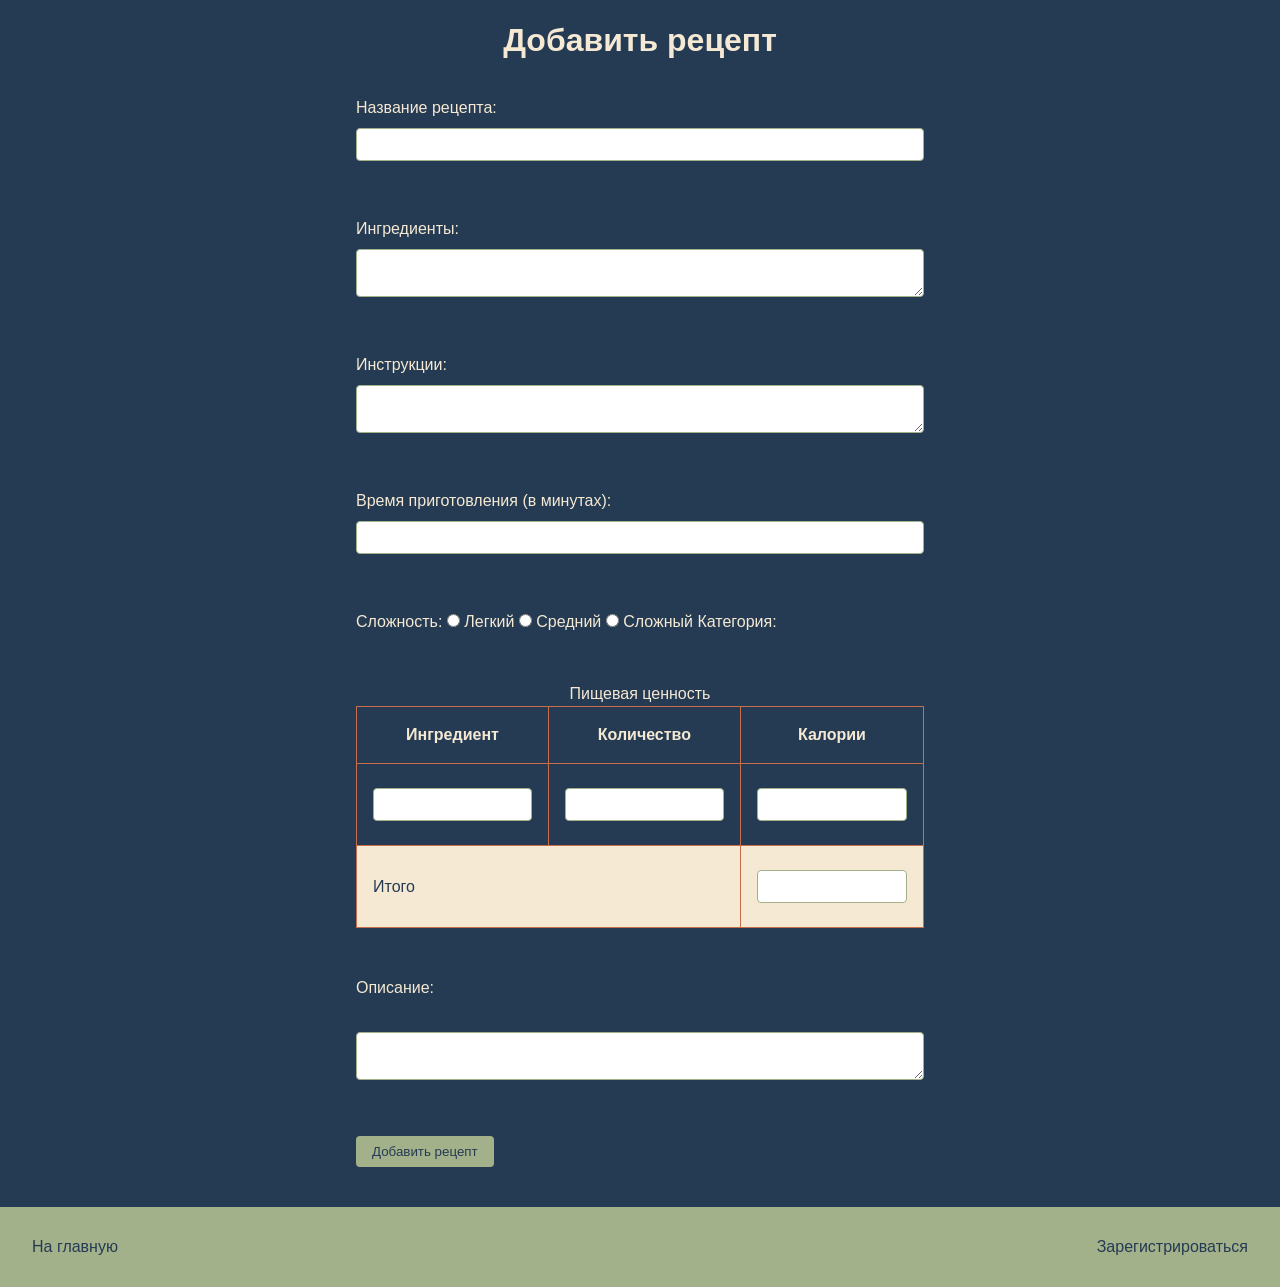
<file: add-receipe.html>
<!DOCTYPE html>
<html lang="ru">
<head>
    <meta charset="UTF-8">
    <meta name="viewport" content="width=device-width, initial-scale=1.0">
    <link rel="stylesheet" href="styles/style.css">
    <link rel="fonts" href="FjallaOne-Regular.ttf">
    <title>Document</title>
</head>
<body class="add-recipe-page">
    <h1>Добавить рецепт</h1>
    <main>
    
    <form action="#" method="post">
        <label for="recipe-name">Название рецепта:</label>
        <input type="text" id="recipe-name" name="recipe-name" required><br><br>

        <label for="ingredients">Ингредиенты:</label>
        <textarea id="ingredients" name="ingredients" required></textarea><br><br>

        <label for="instructions">Инструкции:</label>
        <textarea id="instructions" name="instructions" required></textarea><br><br>

        <label for="cooking-time">
Время приготовления (в минутах):</label>
<input type="number" id="time" name="cooking-time" min="1" required><br><br>
        </label>

        <label for="difficult" >Сложность:</label>
        <input type="radio" id="easy" name="difficult" value="easy" required> Легкий
        <input type="radio" id="medium" name="difficult" value="medium" required> Средний
        <input type="radio" id="hard" name="difficult" value="hard" required> Сложный

        <label for="category">Категория:</label>
        <div class="table-scroll" role="region" aria-label="Пищевая ценность" tabindex="0">
        <table>
    <caption>Пищевая ценность</caption>
    <thead>
        <tr>
            <th>Ингредиент</th>
            <th>Количество</th>
            <th>Калории</th>
        </tr>
    </thead>
    <tbody>
        <tr>
            <td ><input type="text" id="ingredient" name="ingredient" required></td>
            <td ><input type="number" id="quantity" name="quantity" min="1" required></td>
            <td ><input type="number" id="calories" name="calories" min="1" required></td>
        </tr>
        <br><br>
        <tr>
            <td colspan="2">Итого</td>
            <td><input type="number" id="total-calories" name="total-calories" min="1" required></td>
        </tr>
    </tbody>
</table>
        </div>

        <br><br><label for="describe">Описание:</label> <br><br>
        <textarea id="describe" name="describe"></textarea><br><br>

        <button type="submit" id="submit-btn rec">Добавить рецепт</button>
    </form>
    <br>
    </main>
    <footer>
        <p><a href="profile.html">На главную</a></p>
        <a href="register.html">Зарегистрироваться</a>
    </footer>
</body>
</html>
</file>
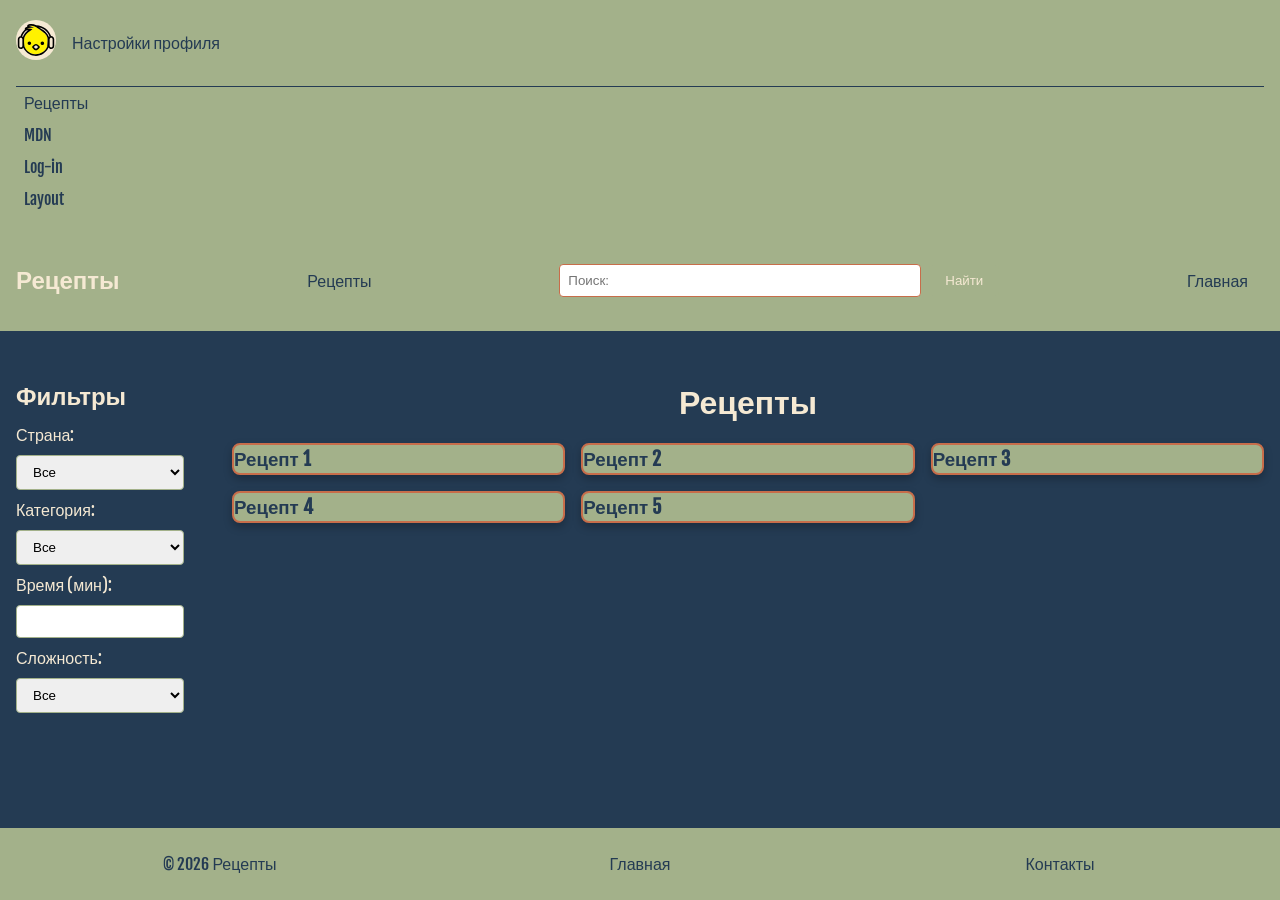
<file: layout.html>
<!DOCTYPE html>
<html lang="ru">
<head>
    <meta charset="UTF-8">
    <meta name="viewport" content="width=device-width, initial-scale=1.0">
    <title>Рецепты: макет</title>
    <link href="https://fonts.googleapis.com/css2?family=Fjalla+One&display=swap" rel="stylesheet">
    <link rel="stylesheet" href="styles/style.css">
</head>
<body class="page">
    <header class="header-grid">
        <nav class="sidebar on">
            <div class="profile">
            <a href="profile.html" class="avatar-link"><img src="img/bird-svgrepo-com.svg" alt="picture_default" width="40" height="40" id="avatar"></a>
            <a href="profile.html">Настройки профиля</a>
        </div>
        <hr>
        <a href="recipe.html">Рецепты</a>
            <a href="https://developer.mozilla.org" target="_blank" rel="noopener noreferrer">MDN</a>
            <a href="login.html">Log-in</a>
            <a href="layout.html">Layout</a>
        </nav>
        <nav>
            <button class="menu-toggle"><img src="img/list.svg" alt="list" width="30" height="30"></button>
            <h1 id="top">Рецепты</h1>
        <a href="recipe.html">Рецепты</a>
        <div class="search-container">
            
        <input type="text" id="search" name="search" placeholder="Поиск:" >
        <button type="submit">Найти</button>
    </div>
        <a href="profile.html">Главная</a>
</nav>
    </header>

    <aside>
        <h2>Фильтры</h2>
        <p>
            <label for="country">Страна:</label>
            <select id="country" name="country">
                <option value="">Все</option>
                <option value="russia">Россия</option>
                <option value="italy">Италия</option>
                <option value="japan">Япония</option>
            </select>
        </p>
        <p>
            <label for="category">Категория:</label>
            <select id="category" name="category">
                <option value="">Все</option>
                <option value="soup">Супы</option>
                <option value="dessert">Десерты</option>
            </select>
        </p>
        <p>
            <label for="time">Время (мин):</label>
            <input type="number" id="time" name="time" min="1">
        </p>
        <p>
            <label for="difficulty">Сложность:</label>
            <select id="difficulty" name="difficulty">
                <option value="">Все</option>
                <option value="easy">Легко</option>
                <option value="medium">Средне</option>
                <option value="hard">Сложно</option>
            </select>
        </p>
    </aside>

    <main>
        <h1>Рецепты</h1>
        <div class="cards">
            <article class="card"><h3>Рецепт 1</h3></article>
            <article class="card"><h3>Рецепт 2</h3></article>
            <article class="card"><h3>Рецепт 3</h3></article>
            <article class="card"><h3>Рецепт 4</h3></article>
            <article class="card"><h3>Рецепт 5</h3></article>
            
        </div>
    </main>

    <footer class="footer-grid">
        <p>© 2026 Рецепты</p>
        <a href="profile.html">Главная</a>
        <a href="mailto:ivan@example.com">Контакты</a>
    </footer>
</body>
</html>
</file>
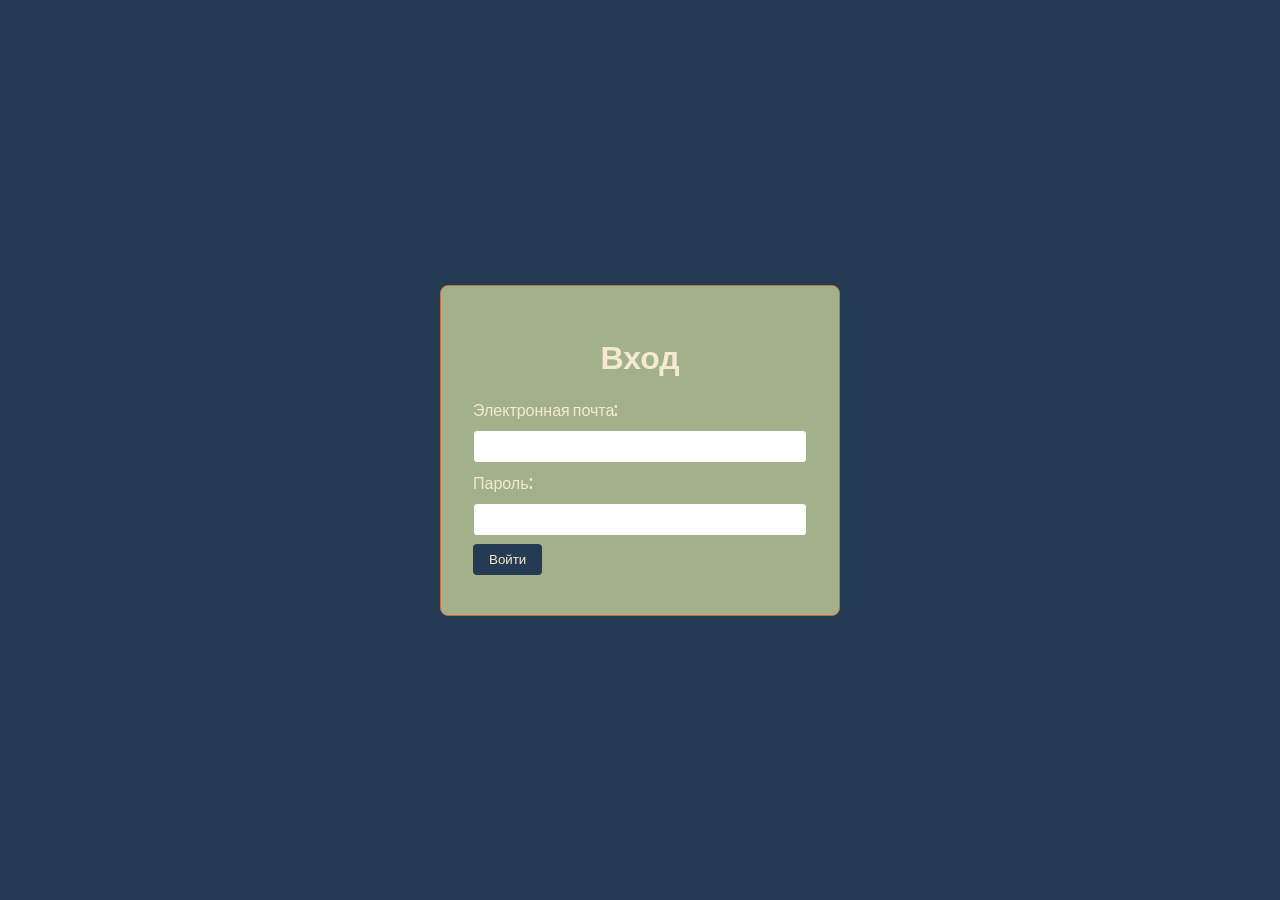
<file: login.html>
<!DOCTYPE html>
<html lang="ru">
<head>
    <meta charset="UTF-8">
    <meta name="viewport" content="width=device-width, initial-scale=1.0">
    <title>Вход</title>
    <link href="https://fonts.googleapis.com/css2?family=Fjalla+One&display=swap" rel="stylesheet">
    <link rel="stylesheet" href="styles/style.css">
</head>
<body class="login-page">
    <main>
        <form action="#" method="post" class="login-form">
            <h1>Вход</h1>

            <p>
                <label for="email">Электронная почта:</label>
                <input type="email" id="email" name="email" required>
            </p>

            <p>
                <label for="password">Пароль:</label>
                <input type="password" id="password" name="password" minlength="8" required>
            </p>

            <p><button type="submit">Войти</button></p>
        </form>
    </main>

</body>
</html>
</file>
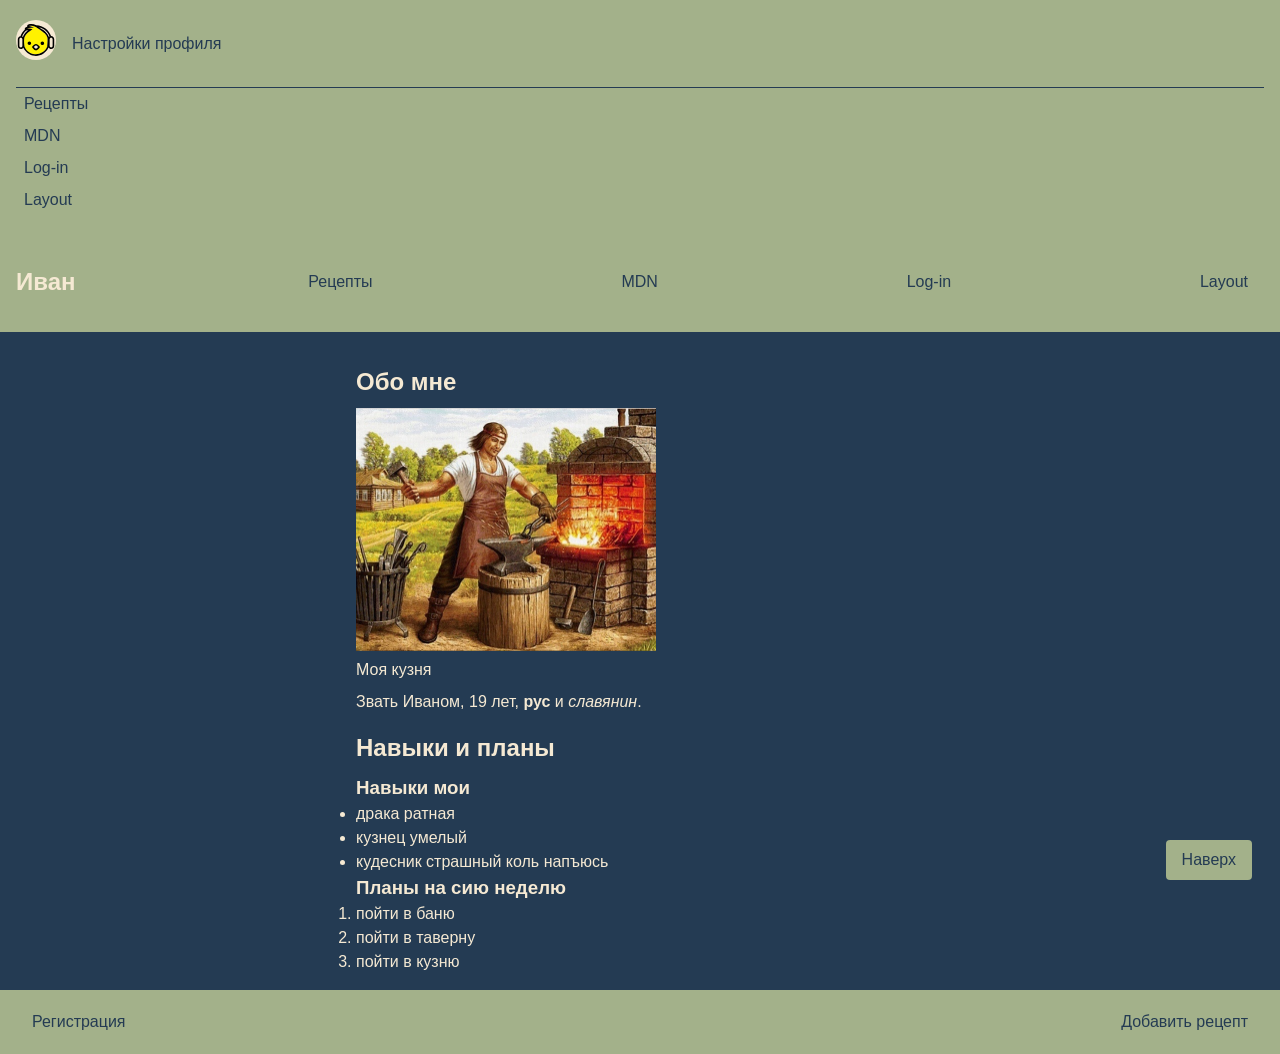
<file: profile.html>
<!DOCTYPE html>
<html lang="ru">
<head>
    <meta charset="UTF-8">
    <meta name="viewport" content="width=device-width, initial-scale=1.0">
    <link rel="stylesheet" href="styles/style.css">
    <link rel="fonts" href="FjallaOne-Regular.ttf">
    <title>Иван</title>
</head>
<body>
    <header class="nav-container">
        
        <nav class="sidebar on">
            <div class="profile">
            <a href="setting.html" class="avatar-link"><img src="img/bird-svgrepo-com.svg" alt="picture_default" width="40" height="40" id="avatar"></a>
            <a href="setting.html">Настройки профиля</a>
        </div>
        <hr>
        <a href="recipe.html">Рецепты</a>
            <a href="https://developer.mozilla.org" target="_blank" rel="noopener noreferrer">MDN</a>
            <a href="login.html">Log-in</a>
            <a href="layout.html">Layout</a>
        </nav>
            
        <nav>
            <button class="menu-toggle"><img src="img/list.svg" alt="list" width="30" height="30"></button>
            <h1 id="top" >Иван</h1>
            <a href="recipe.html">Рецепты</a>
            <a href="https://developer.mozilla.org" target="_blank" rel="noopener noreferrer">MDN</a>
            <a href="login.html">Log-in</a>
            <a href="layout.html">Layout</a>
            
        </nav>
        
    </header>

    <main>
        <section>
            <h2>Обо мне</h2>
            <figure>
                <a href="img/smith.jpg" target="_blank" rel="noopener noreferrer">
                    <img src="img/smith.jpg" alt="Кузнец у наковальни" width="300" height="200">
                </a>
                <figcaption>Моя кузня</figcaption>
            </figure>
            <p>Звать Иваном, 19 лет, <strong>рус</strong> и <em>славянин</em>.</p>
        </section>

        <section>
            <h2>Навыки и планы</h2>

            <h3>Навыки мои</h3>
            <ul>
                <li>драка ратная</li>
                <li>кузнец умелый</li>
                <li>кудесник страшный коль напъюсь</li>
            </ul>

            <h3>Планы на сию неделю</h3>
            <ol>
                <li>пойти в баню</li>
                <li>пойти в таверну</li>
                <li>пойти в кузню</li>
            </ol>
        </section>
    </main>

    <footer>
        
        <a href="#top" id="top-link">Наверх</a>
        <a href="register.html">Регистрация</a>
        <a href="add-receipe.html">Добавить рецепт</a>
    </footer>
</body>
</html>
</file>
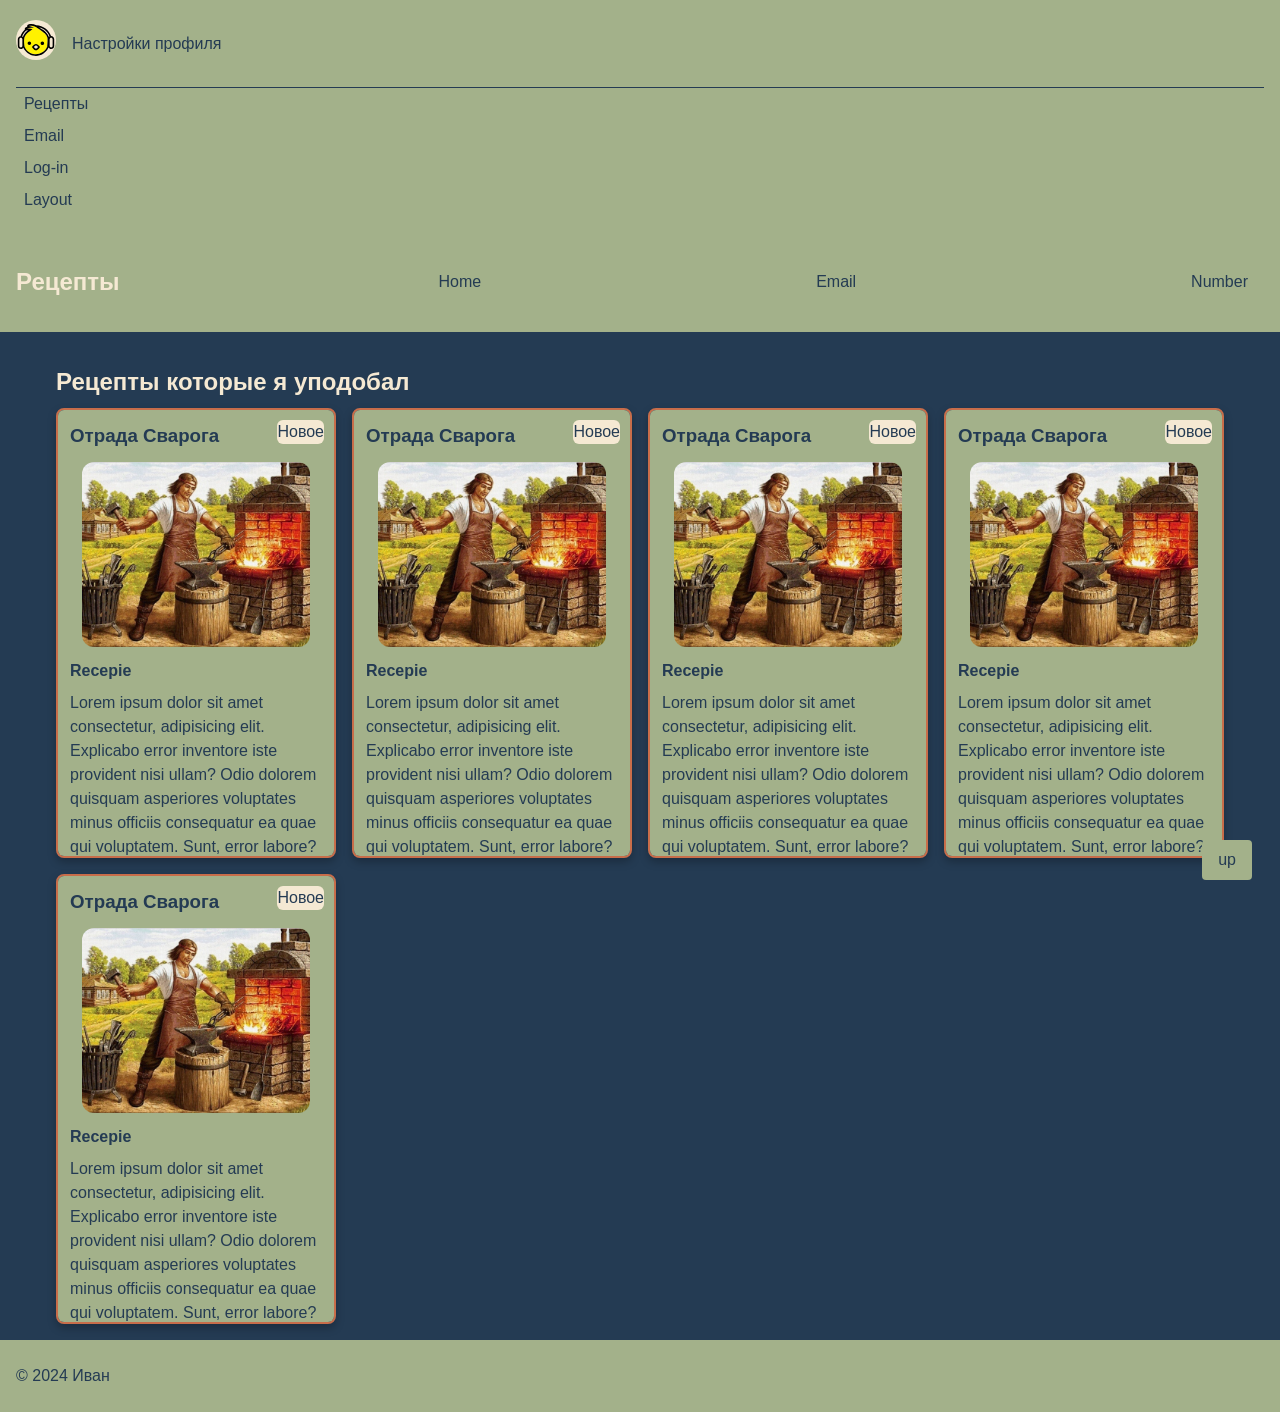
<file: recipe.html>
<!doctype html>
<html lang="ru">
  <head>
    <meta charset="UTF-8" />
    <meta name="viewport" content="width=device-width, initial-scale=1.0" />
    <title>Document</title>
    <link rel="stylesheet" href="styles/style.css" />
    <link rel="fonts" href="FjallaOne-Regular.ttf" />
  </head>
  <body>
    <header>
      <nav class="sidebar on">
        <div class="profile">
          <a href="profile.html" class="avatar-link"
            ><img
              src="img/bird-svgrepo-com.svg"
              alt="picture_default"
              width="40"
              height="40"
              id="avatar"
          /></a>
          <a href="profile.html">Настройки профиля</a>
        </div>
        <hr />
        <a href="recipe.html">Рецепты</a>
        <a
          href="https://developer.mozilla.org"
          target="_blank"
          rel="noopener noreferrer"
          >Email</a
        >
        <a href="login.html">Log-in</a>
        <a href="layout.html">Layout</a>
      </nav>
      <div class="nav-container">
        <nav>
          <button class="menu-toggle">
            <img src="img/list.svg" alt="list" width="30" height="30" />
          </button>
          <h1 id="top">Рецепты</h1>
          <a href="profile.html">Home</a>
          <a
            href="https://developer.mozilla.org"
            target="_blank"
            rel="noopener noreferrer"
            >Email</a
          >
          <a href="tel:+4200000000">Number</a>
        </nav>
      </div>
    </header>
    <main class="recipes-page">
      <h2>Рецепты которые я уподобал</h2>
      <div class="cards-rec">
        <article class="card">
          <h3>Отрада Сварога</h3>
          <figure class="img-abt">
            <img
              src="img/smith.jpg"
              alt="Кузнец у наковальни"
              class="rec-img"
            />
          </figure>
          <div class="about-dish">
          <h4>Recepie</h4>
          <p>
            Lorem ipsum dolor sit amet consectetur, adipisicing elit. Explicabo
            error inventore iste provident nisi ullam? Odio dolorem quisquam
            asperiores voluptates minus officiis consequatur ea quae qui
            voluptatem. Sunt, error labore? Lorem, ipsum dolor sit amet
            consectetur adipisicing elit. Illo assumenda dicta cumque. Illum,
            sit! Repellendus animi neque, ipsam vero delectus voluptatum ut
            eligendi sed obcaecati debitis eum odit sit blanditiis.
          </p>
          <h4>Rate <img src="./img/scales-justice-lawyer-svgrepo-com.svg" alt="rate" class="rate"></h4>
          <h4>Feed-back <img src="./img/dialogue-conversation-bubble-svgrepo-com.svg" alt="chat" class="feedback"></h4></div>
          <span class="badge">Новое</span>
        </article>

        <article class="card">
          <h3>Отрада Сварога</h3>
          <figure class="img-abt">
            <img
              src="img/smith.jpg"
              alt="Кузнец у наковальни"
              class="rec-img"
            />
          </figure>
          <div class="about-dish">
          <h4>Recepie</h4>
          <p>
            Lorem ipsum dolor sit amet consectetur, adipisicing elit. Explicabo
            error inventore iste provident nisi ullam? Odio dolorem quisquam
            asperiores voluptates minus officiis consequatur ea quae qui
            voluptatem. Sunt, error labore? Lorem, ipsum dolor sit amet
            consectetur adipisicing elit. Illo assumenda dicta cumque. Illum,
            sit! Repellendus animi neque, ipsam vero delectus voluptatum ut
            eligendi sed obcaecati debitis eum odit sit blanditiis.
          </p>
          <h4>Rate <img src="./img/scales-justice-lawyer-svgrepo-com.svg" alt="rate" class="rate"></h4>
          <h4>Feed-back <img src="./img/dialogue-conversation-bubble-svgrepo-com.svg" alt="chat" class="feedback"></h4></div>
          <span class="badge">Новое</span>
        </article>
        <article class="card">
          <h3>Отрада Сварога</h3>
          <figure class="img-abt">
            <img
              src="img/smith.jpg"
              alt="Кузнец у наковальни"
              class="rec-img"
            />
          </figure>
          <div class="about-dish">
          <h4>Recepie</h4>
          <p>
            Lorem ipsum dolor sit amet consectetur, adipisicing elit. Explicabo
            error inventore iste provident nisi ullam? Odio dolorem quisquam
            asperiores voluptates minus officiis consequatur ea quae qui
            voluptatem. Sunt, error labore? Lorem, ipsum dolor sit amet
            consectetur adipisicing elit. Illo assumenda dicta cumque. Illum,
            sit! Repellendus animi neque, ipsam vero delectus voluptatum ut
            eligendi sed obcaecati debitis eum odit sit blanditiis.
          </p>
          <h4>Rate <img src="./img/scales-justice-lawyer-svgrepo-com.svg" alt="rate" class="rate"></h4>
          <h4>Feed-back <img src="./img/dialogue-conversation-bubble-svgrepo-com.svg" alt="chat" class="feedback"></h4></div>
          <span class="badge">Новое</span>
        </article>
        <article class="card">
          <h3>Отрада Сварога</h3>
          <figure class="img-abt">
            <img
              src="img/smith.jpg"
              alt="Кузнец у наковальни"
              class="rec-img"
            />
          </figure>
          <div class="about-dish">
          <h4>Recepie</h4>
          <p>
            Lorem ipsum dolor sit amet consectetur, adipisicing elit. Explicabo
            error inventore iste provident nisi ullam? Odio dolorem quisquam
            asperiores voluptates minus officiis consequatur ea quae qui
            voluptatem. Sunt, error labore? Lorem, ipsum dolor sit amet
            consectetur adipisicing elit. Illo assumenda dicta cumque. Illum,
            sit! Repellendus animi neque, ipsam vero delectus voluptatum ut
            eligendi sed obcaecati debitis eum odit sit blanditiis.
          </p>
          <h4>Rate <img src="./img/scales-justice-lawyer-svgrepo-com.svg" alt="rate" class="rate"></h4>
          <h4>Feed-back <img src="./img/dialogue-conversation-bubble-svgrepo-com.svg" alt="chat" class="feedback"></h4></div>
          <span class="badge">Новое</span>
        </article>
        <article class="card">
          <h3>Отрада Сварога</h3>
          <figure class="img-abt">
            <img
              src="img/smith.jpg"
              alt="Кузнец у наковальни"
              class="rec-img"
            />
          </figure>
          <div class="about-dish">
          <h4>Recepie</h4>
          <p>
            Lorem ipsum dolor sit amet consectetur, adipisicing elit. Explicabo
            error inventore iste provident nisi ullam? Odio dolorem quisquam
            asperiores voluptates minus officiis consequatur ea quae qui
            voluptatem. Sunt, error labore? Lorem, ipsum dolor sit amet
            consectetur adipisicing elit. Illo assumenda dicta cumque. Illum,
            sit! Repellendus animi neque, ipsam vero delectus voluptatum ut
            eligendi sed obcaecati debitis eum odit sit blanditiis.
          </p>
          <h4>Rate <img src="./img/scales-justice-lawyer-svgrepo-com.svg" alt="rate" class="rate"></h4>
          <h4>Feed-back <img src="./img/dialogue-conversation-bubble-svgrepo-com.svg" alt="chat" class="feedback"></h4></div>
          <span class="badge">Новое</span>
        </article>
      </div>
    </main>
    <footer>
      <p>© 2024 Иван</p>
      <a href="#top" id="top-link">up</a>
    </footer>
  </body>
</html>
</file>
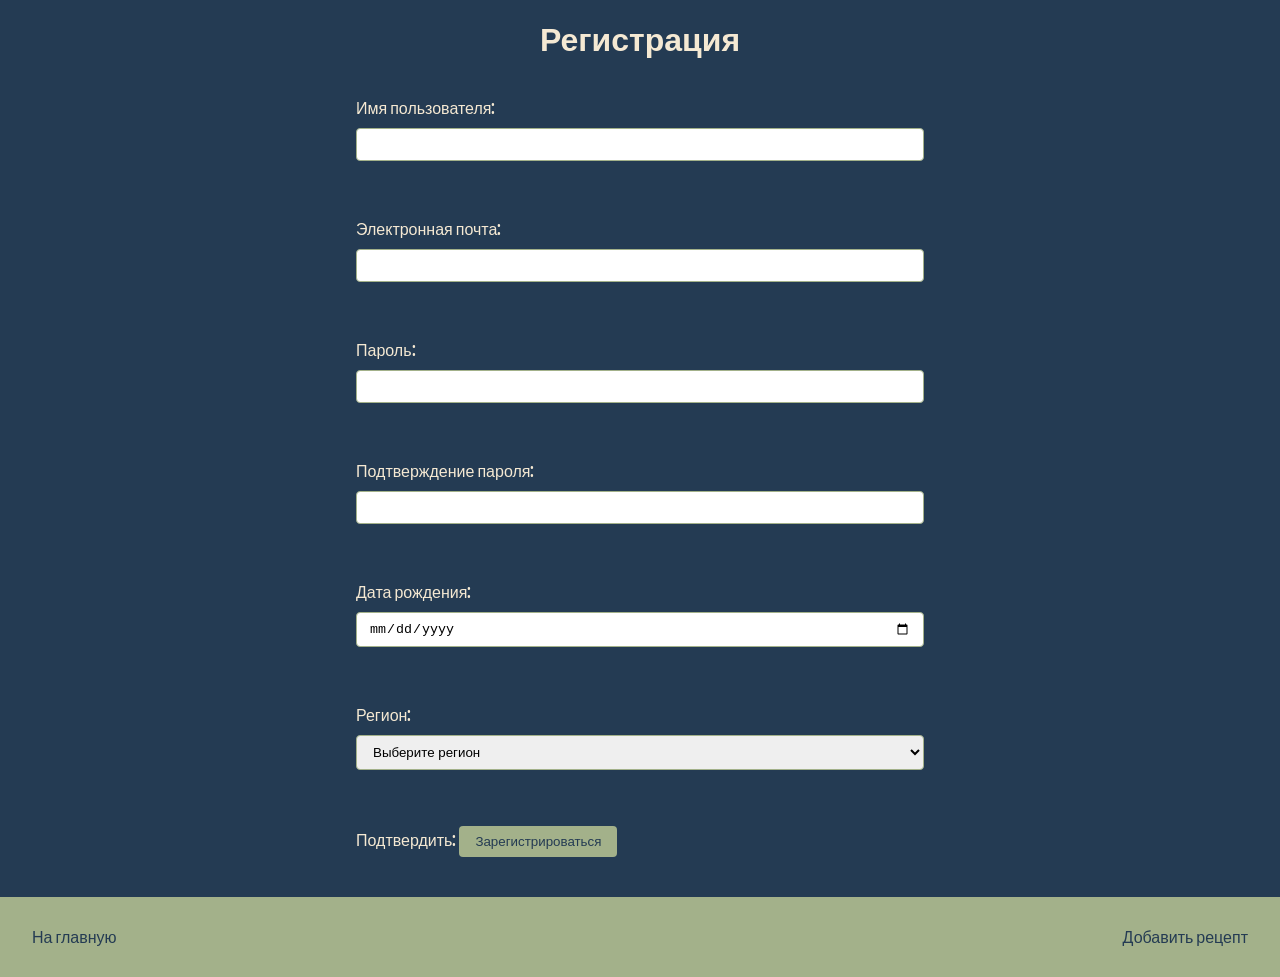
<file: register.html>
<!doctype html>
<html lang="ru">
  <head>
    <meta charset="UTF-8">
    <meta name="viewport" content="width=device-width, initial-scale=1.0">
    <link rel="stylesheet" href="styles/style.css">
    <link rel="preconnect" href="https://fonts.googleapis.com">
<link rel="preconnect" href="https://fonts.gstatic.com" crossorigin>
<link href="https://fonts.googleapis.com/css2?family=Fjalla+One&display=swap" rel="stylesheet">
  </head>
  <body>
    <header>
      <h1>Регистрация</h1>
    </header>

    <main>
      <form action="#" method="post">
        <label for="username"
          >Имя пользователя:</label>
          <input type="text" id="username" name="username" required /><br /><br
        />
        <label for="email" id="email" name="email" required >Электронная почта:</label>
        <input type="email" id="email" name="email" required /><br /><br />
        <label for="password">Пароль:</label>
        <input type="password" id="password" name="password" required /><br /><br />
        <label for="confirm-password">Подтверждение пароля:</label>
        <input type="password" id="confirm-password" name="confirm-password" required /><br /><br />
        <label for="age" id="age" name="age" type="date" >Дата рождения:</label>
        <input type="date" id="age" name="age" required /><br /><br />
        <label for="region" id="region" name="region" >Регион:</label>
        <select id="region" name="region" required>
          <option value="">Выберите регион</option>
          <option value="region1">Регион 1</option>
          <option value="region2">Регион 2</option>
          <option value="region3">Регион 3</option>
        </select><br /><br />
        <label for="button" id="button" name="button" >Подтвердить:</label>
        <button type="submit" id="submit-btn reg">Зарегистрироваться</button><br /><br />

      </form>
    </main>

    <footer>
      <p><a href="profile.html">На главную</a></p>
      <a href="add-receipe.html">Добавить рецепт</a>
    </footer>
  </body>
</html>
</file>
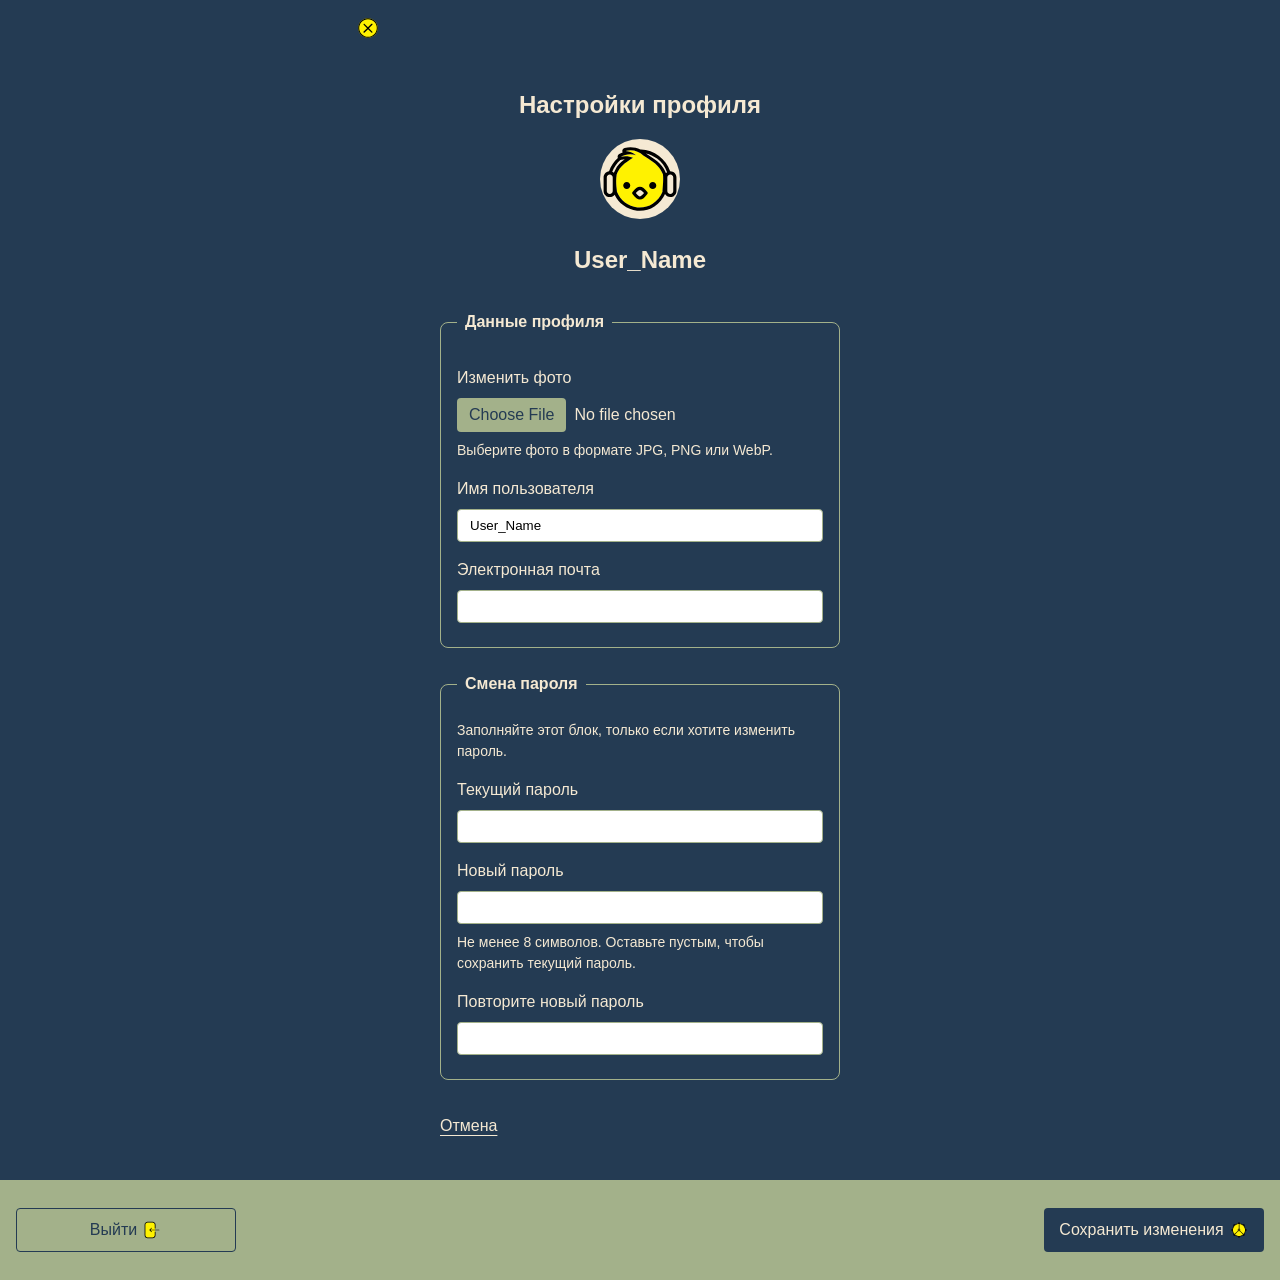
<file: setting.html>
<!DOCTYPE html>
<html lang="ru">
<head>
    <meta charset="UTF-8">
    <meta name="viewport" content="width=device-width, initial-scale=1.0">
    <title>Настройки профиля</title>
    <link rel="stylesheet" href="./styles/style.css">
</head>
<body class="settings-page">
    <main>
        <a class="exit" href="profile.html" aria-label="Вернуться в профиль"><img src="./img/exit.svg" alt="" id="exit"></a>
        <section class="settings" aria-labelledby="settings-title">
            <h1 id="settings-title">Настройки профиля</h1>
            <a href="profile.html" class="avatar-link" aria-label="Открыть профиль"><img src="img/bird-svgrepo-com.svg" alt="Аватар" width="80" height="80" id="avatar"></a>
            <h2 class="username">User_Name</h2>
            <form id="settings-form" class="settings-form">
                <fieldset>
                <legend>Данные профиля</legend>
                <label for="avatar-file">Изменить фото</label>
                <input type="file" id="avatar-file" name="avatar" accept="image/png,image/jpeg,image/webp" aria-describedby="avatar-hint">
                <p id="avatar-hint" class="settings-hint">Выберите фото в формате JPG, PNG или WebP.</p>
                <label for="username">Имя пользователя</label>
                <input type="text" id="username" name="username" value="User_Name" autocomplete="username" required>
                <label for="email">Электронная почта</label>
                <input type="email" id="email" name="email" autocomplete="email" required>
                </fieldset>
                <fieldset>
                <legend>Смена пароля</legend>
                <p class="settings-hint">Заполняйте этот блок, только если хотите изменить пароль.</p>
                <label for="current-password">Текущий пароль</label>
                <input type="password" id="current-password" name="current-password" autocomplete="current-password">
                <label for="password">Новый пароль</label>
                <input type="password" id="password" name="password" autocomplete="new-password" minlength="8" aria-describedby="password-hint">
                <p id="password-hint" class="settings-hint">Не менее 8 символов. Оставьте пустым, чтобы сохранить текущий пароль.</p>
                <label for="confirm-password">Повторите новый пароль</label>
                <input type="password" id="confirm-password" name="confirm-password" autocomplete="new-password" minlength="8">
                </fieldset>
                <a class="settings-cancel" href="profile.html">Отмена</a>
            </form>
        </section>
    </main>
    <footer>
        <button class="log-out" type="button">Выйти <img src="./img/log-out.svg" alt="" id="log-out"></button>
        <button class="change-btn" type="button">Сохранить изменения <img src="./img/settings.svg" alt="" id="setting"></button>
    </footer>
</body>
</html>
</file>
<file: styles/style.css>
/**
  |============================
  | include css partials with
  | default @import url()
  |============================
*/
/* Common styles */
@import url('./containers.css');
@import url('./layout.css');
@import url('./main-styles.css');
@import url('./nav.css');
@import url('./login.css');
@import url('./header.css');
@import url('./settings.css');
@import url('./recipe.css');
@import url('./responsive.css');
</file>
